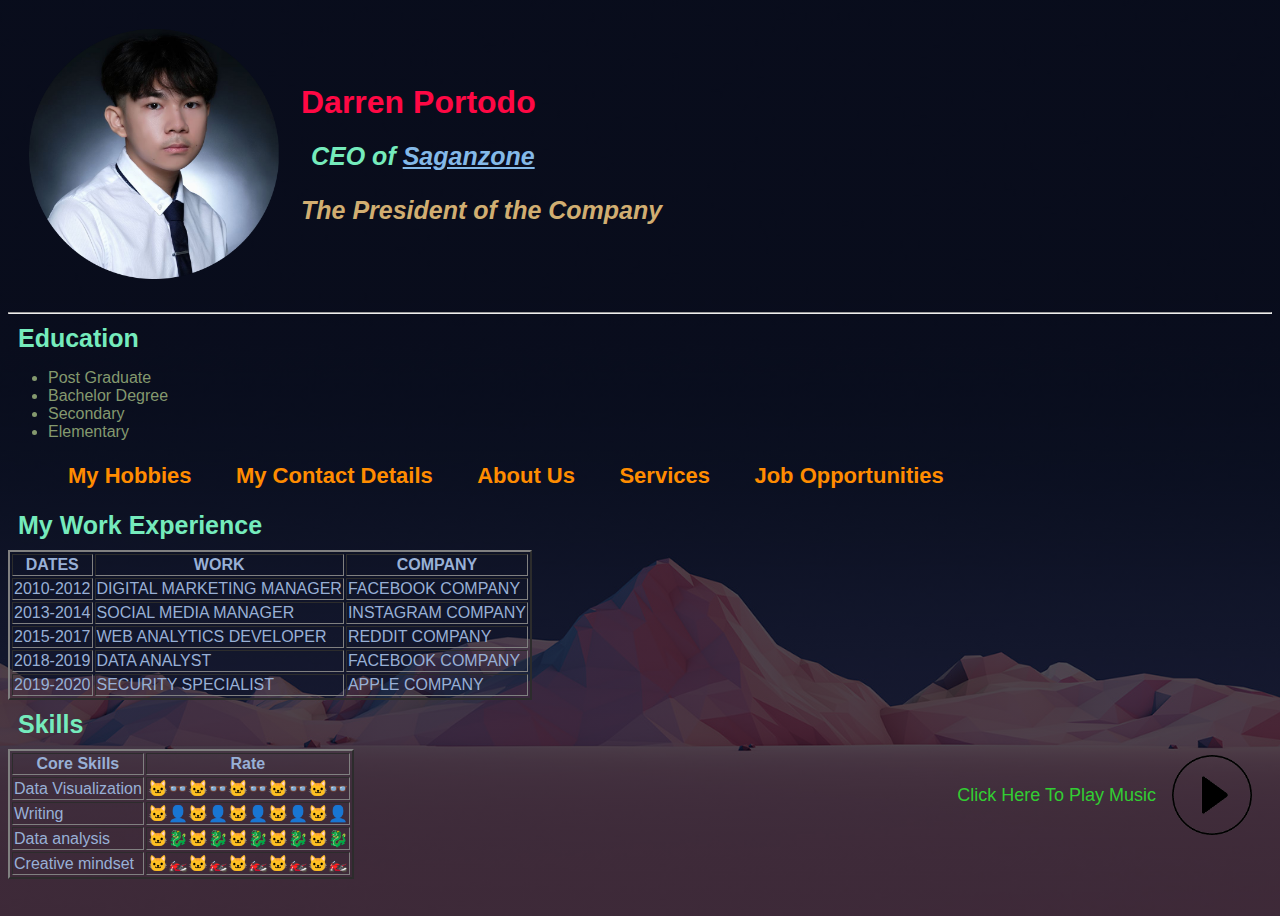
<file: index.html>
<!DOCTYPE html>
<html>
<head>
    <meta charset="utf-8">
    <title>My Personal Site</title>
    <link rel="stylesheet" type="text/css" href="style.css">
    </head>
<body>
        <table cellspacing="20">
      <tr>
        <td><img src="pic.png" alt="My test image"width="250" height="250"></td>
        <td>
        <h1>Darren Portodo</h1>
        <h3><em>CEO of <strong><a href="https://www.techradar.com/">Saganzone</a></strong></em></h3>
        <p><strong><em>The President of the Company</p>
      </td>
    </tr>
    </table>
    <hr>
    <h3>Education</h3>
        <ul>
             <li>Post Graduate
             <li>Bachelor Degree
             <li>Secondary
             <li>Elementary
        </ul>
        <header>
            <ul>
        <li><a href="hobbies.html" target="_blank">My Hobbies</a></li>
        <li><a href="contacts.html" target="_blank">My Contact Details</a></li>
        <li><a href="about.html" target="_blank">About Us</a></li>
        <li><a href="works.html" target="_blank">Services</a></li>
        <li><a href="hire.html" target="_blank">Job Opportunities</a></li>
            </ul>
        </header>
        <h3>My Work Experience</h3>
    <table border="2">
    <thread>
        <tr>
            <th>DATES</th>
            <th>WORK</th>
            <th>COMPANY</th>
        </tr>
    </thread>        
            <td>2010-2012</td>
            <td>DIGITAL MARKETING MANAGER</td>
            <td>FACEBOOK COMPANY</td>
        </tr>
        <tr>
            <td>2013-2014</td>
            <td>SOCIAL MEDIA MANAGER</td>
            <td>INSTAGRAM COMPANY</td>
        </tr>
        <tr>
            <td>2015-2017</td>
            <td>WEB ANALYTICS DEVELOPER</td>
            <td>REDDIT COMPANY</td>
        </tr>
        <tr>
            <td>2018-2019</td>
            <td>DATA ANALYST</td>
            <td>FACEBOOK COMPANY</td>
        </tr>
        <tr>
            <td>2019-2020</td>
            <td>SECURITY SPECIALIST</td>
            <td>APPLE COMPANY</td>
        </tr>
    <table>
    <h3>Skills</h3>
    <table border="2">
    <thread>
        <tr>
            <th>Core Skills</th>
            <th>Rate</th>
        </tr>
    <thread>
        <tr>
            <td>Data Visualization</td>
            <td>🐱‍👓🐱‍👓🐱‍👓🐱‍👓🐱‍👓</td>
        </tr>
        <tr>
            <td>Writing</td>
            <td>🐱‍👤🐱‍👤🐱‍👤🐱‍👤🐱‍👤</td>
        </tr>
        <tr>
            <td>Data analysis</td>
            <td>🐱‍🐉🐱‍🐉🐱‍🐉🐱‍🐉🐱‍🐉</td>
        </tr>
        <tr>
            <td>Creative mindset</td>
            <td>🐱‍🏍🐱‍🏍🐱‍🏍🐱‍🏍🐱‍🏍</td>
        </tr>
        
        <div class="right-col">
            <p>Click Here To Play Music</p>
            <img src="play.png" id="icon">
        </div>
        
        <audio id="mySong">
            <source src="lofi.mp3" type="audio/mp3">
        </audio>

        <script type="text/javascript">
            var mySong = document.getElementById("mySong");
            var icon = document.getElementById("icon");

            icon.onclick = function(){
                if(mySong.paused){
                    mySong.play();
                    icon.src = "pauseicon.png";
                }else{
                    mySong.pause();
                    icon.src = "play.png";
                }
            }
        </script>
</head>
</body>
</html>
</file>
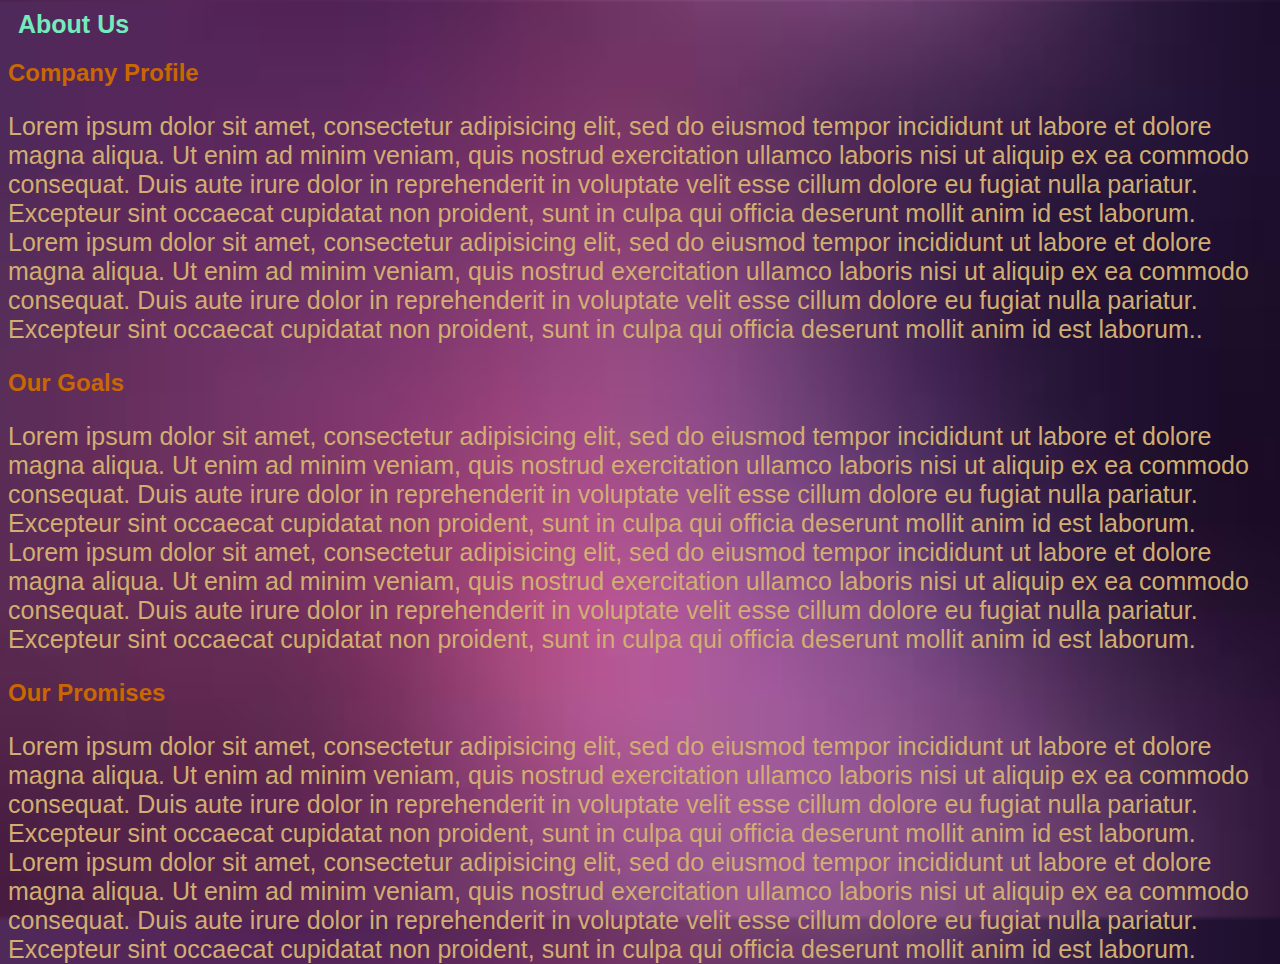
<file: about.html>
<!DOCTYPE html>
<html>
<head>
	<meta charset="utf-8">
	<title>About Us</title>
	<link rel="stylesheet" type="text/css" href="style.css">

</head>
<body style="background-image: url(cpn.jpg);">
	<h3>About Us</h3>
	<h2>Company Profile</h2>
	<p>Lorem ipsum dolor sit amet, consectetur adipisicing elit, sed do eiusmod
	tempor incididunt ut labore et dolore magna aliqua. Ut enim ad minim veniam,
	quis nostrud exercitation ullamco laboris nisi ut aliquip ex ea commodo
	consequat. Duis aute irure dolor in reprehenderit in voluptate velit esse
	cillum dolore eu fugiat nulla pariatur. Excepteur sint occaecat cupidatat non
	proident, sunt in culpa qui officia deserunt mollit anim id est laborum. Lorem ipsum dolor sit amet, consectetur adipisicing elit, sed do eiusmod
	tempor incididunt ut labore et dolore magna aliqua. Ut enim ad minim veniam,
	quis nostrud exercitation ullamco laboris nisi ut aliquip ex ea commodo
	consequat. Duis aute irure dolor in reprehenderit in voluptate velit esse
	cillum dolore eu fugiat nulla pariatur. Excepteur sint occaecat cupidatat non
	proident, sunt in culpa qui officia deserunt mollit anim id est laborum..</p>

	<h2>Our Goals</h2>
	<p>Lorem ipsum dolor sit amet, consectetur adipisicing elit, sed do eiusmod
	tempor incididunt ut labore et dolore magna aliqua. Ut enim ad minim veniam,
	quis nostrud exercitation ullamco laboris nisi ut aliquip ex ea commodo
	consequat. Duis aute irure dolor in reprehenderit in voluptate velit esse
	cillum dolore eu fugiat nulla pariatur. Excepteur sint occaecat cupidatat non
	proident, sunt in culpa qui officia deserunt mollit anim id est laborum. Lorem ipsum dolor sit amet, consectetur adipisicing elit, sed do eiusmod
	tempor incididunt ut labore et dolore magna aliqua. Ut enim ad minim veniam,
	quis nostrud exercitation ullamco laboris nisi ut aliquip ex ea commodo
	consequat. Duis aute irure dolor in reprehenderit in voluptate velit esse
	cillum dolore eu fugiat nulla pariatur. Excepteur sint occaecat cupidatat non
	proident, sunt in culpa qui officia deserunt mollit anim id est laborum.</p>

	<h2>Our Promises</h2>
	<p>Lorem ipsum dolor sit amet, consectetur adipisicing elit, sed do eiusmod
	tempor incididunt ut labore et dolore magna aliqua. Ut enim ad minim veniam,
	quis nostrud exercitation ullamco laboris nisi ut aliquip ex ea commodo
	consequat. Duis aute irure dolor in reprehenderit in voluptate velit esse
	cillum dolore eu fugiat nulla pariatur. Excepteur sint occaecat cupidatat non
	proident, sunt in culpa qui officia deserunt mollit anim id est laborum. Lorem ipsum dolor sit amet, consectetur adipisicing elit, sed do eiusmod
	tempor incididunt ut labore et dolore magna aliqua. Ut enim ad minim veniam,
	quis nostrud exercitation ullamco laboris nisi ut aliquip ex ea commodo
	consequat. Duis aute irure dolor in reprehenderit in voluptate velit esse
	cillum dolore eu fugiat nulla pariatur. Excepteur sint occaecat cupidatat non
	proident, sunt in culpa qui officia deserunt mollit anim id est laborum.</p>

	<script type="text/javascript">  
 alert("Hello this is about us page :)");  
</script>  


</body>
</html>
</file>
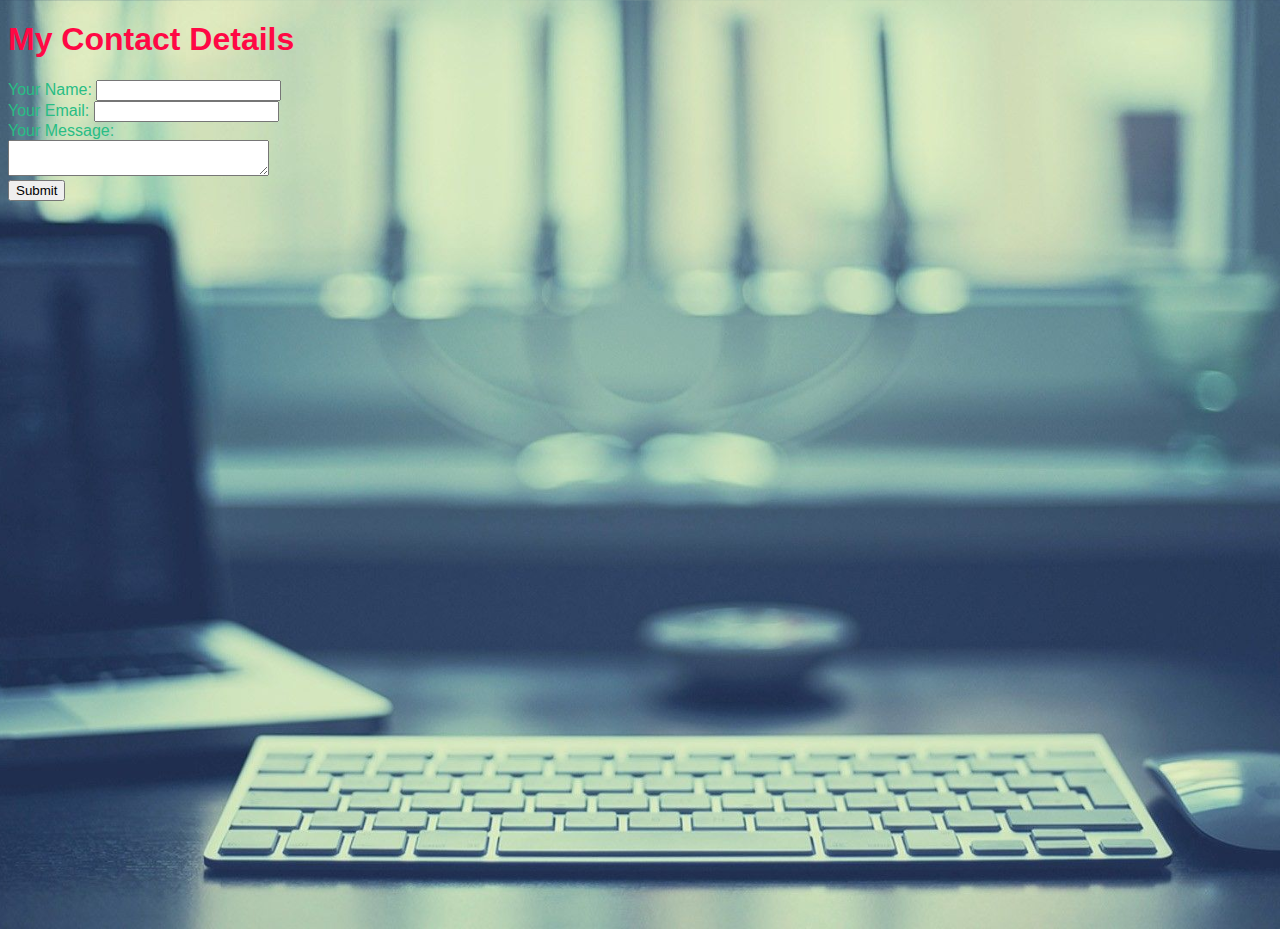
<file: contacts.html>
<!DOCTYPEhtml>
<html>

<head>
   	<meta charset="utf-8">
    <title>Contact Me</title>
    <link rel="stylesheet" type="text/css" href="style.css">

</head>

<body style="background: url(ct.jpg); background-size: cover; background-position: center;">
    <h1>My Contact Details</h1>
    <form action="mailto:darren.portodo@adamson.edu.ph" method="post" enctype="text/plain">
    <label> Your Name:<label>
    <input type="text" name="yourName" value=""><br>
    <label> Your Email:</label>
    <input type="email" name="yourEmail" value=""><br>
    <label> Your Message:</label><br>
    <textarea name="yourMessage" roww="10" cols="30"></textarea><br>
    <input type="submit" name="" onclick="msg()">

</form>
</body>

</html>
</file>
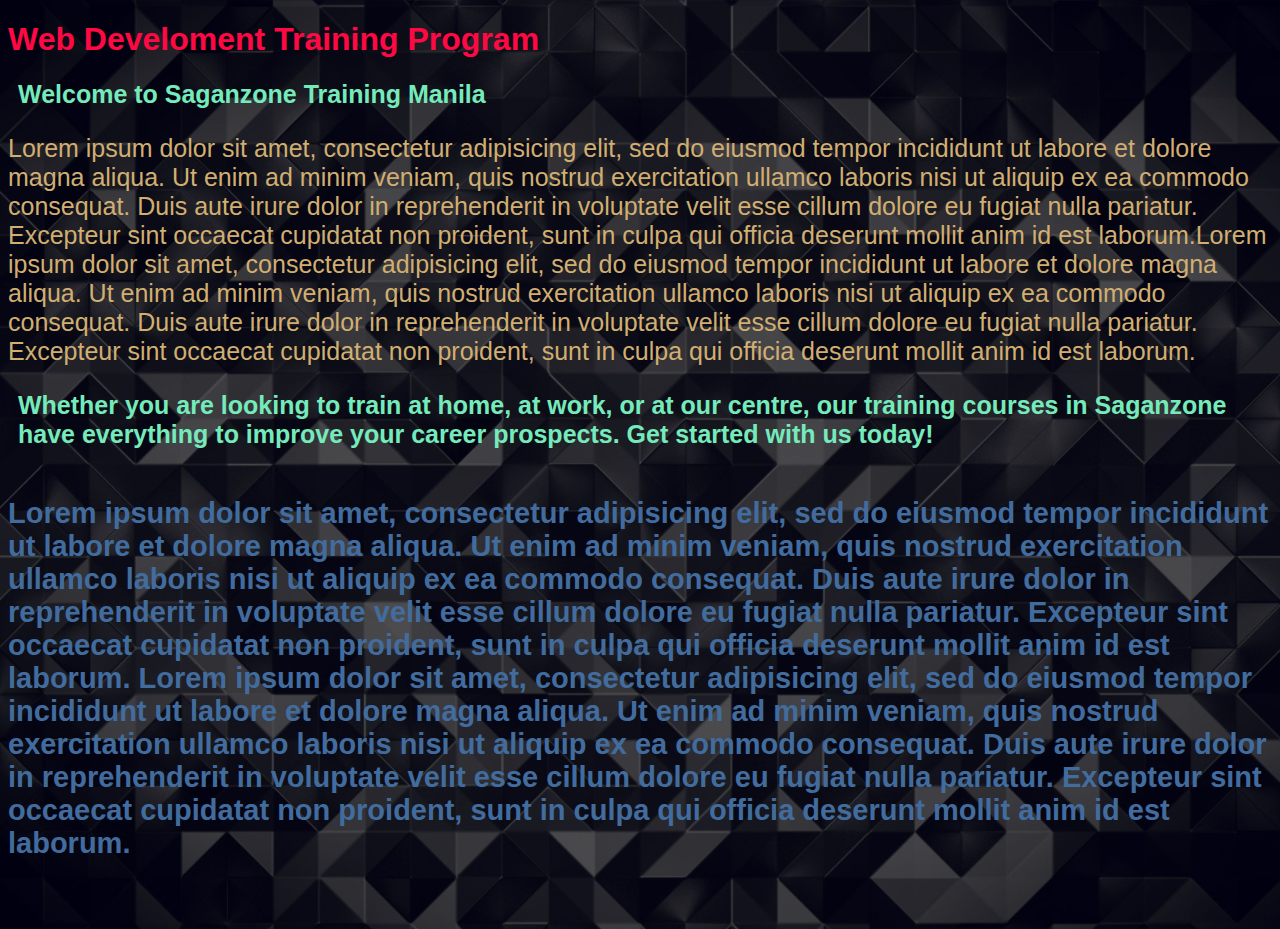
<file: hire.html>
<!DOCTYPE html>
<html>
<head>
	<meta charset="utf-8">
	<title>Training</title>
	    <link rel="stylesheet" type="text/css" href="style.css">

</head>
<body style="background : url(zx.jpg); background-size: cover; background-position: center;"> 

<h1>Web Develoment Training Program</h1>
<h3>Welcome to Saganzone Training Manila</h3>
<p>Lorem ipsum dolor sit amet, consectetur adipisicing elit, sed do eiusmod
tempor incididunt ut labore et dolore magna aliqua. Ut enim ad minim veniam,
quis nostrud exercitation ullamco laboris nisi ut aliquip ex ea commodo
consequat. Duis aute irure dolor in reprehenderit in voluptate velit esse
cillum dolore eu fugiat nulla pariatur. Excepteur sint occaecat cupidatat non
proident, sunt in culpa qui officia deserunt mollit anim id est laborum.Lorem ipsum dolor sit amet, consectetur adipisicing elit, sed do eiusmod
tempor incididunt ut labore et dolore magna aliqua. Ut enim ad minim veniam,
quis nostrud exercitation ullamco laboris nisi ut aliquip ex ea commodo
consequat. Duis aute irure dolor in reprehenderit in voluptate velit esse
cillum dolore eu fugiat nulla pariatur. Excepteur sint occaecat cupidatat non
proident, sunt in culpa qui officia deserunt mollit anim id est laborum.</p>


<h3>Whether you are looking to train at home, at work, or at our centre, our training courses in Saganzone have everything to improve your career prospects. Get started with us today!</h3>
<h5>Lorem ipsum dolor sit amet, consectetur adipisicing elit, sed do eiusmod
tempor incididunt ut labore et dolore magna aliqua. Ut enim ad minim veniam,
quis nostrud exercitation ullamco laboris nisi ut aliquip ex ea commodo
consequat. Duis aute irure dolor in reprehenderit in voluptate velit esse
cillum dolore eu fugiat nulla pariatur. Excepteur sint occaecat cupidatat non
proident, sunt in culpa qui officia deserunt mollit anim id est laborum. Lorem ipsum dolor sit amet, consectetur adipisicing elit, sed do eiusmod
tempor incididunt ut labore et dolore magna aliqua. Ut enim ad minim veniam,
quis nostrud exercitation ullamco laboris nisi ut aliquip ex ea commodo
consequat. Duis aute irure dolor in reprehenderit in voluptate velit esse
cillum dolore eu fugiat nulla pariatur. Excepteur sint occaecat cupidatat non
proident, sunt in culpa qui officia deserunt mollit anim id est laborum.</h5>
</body>
</html>
</file>
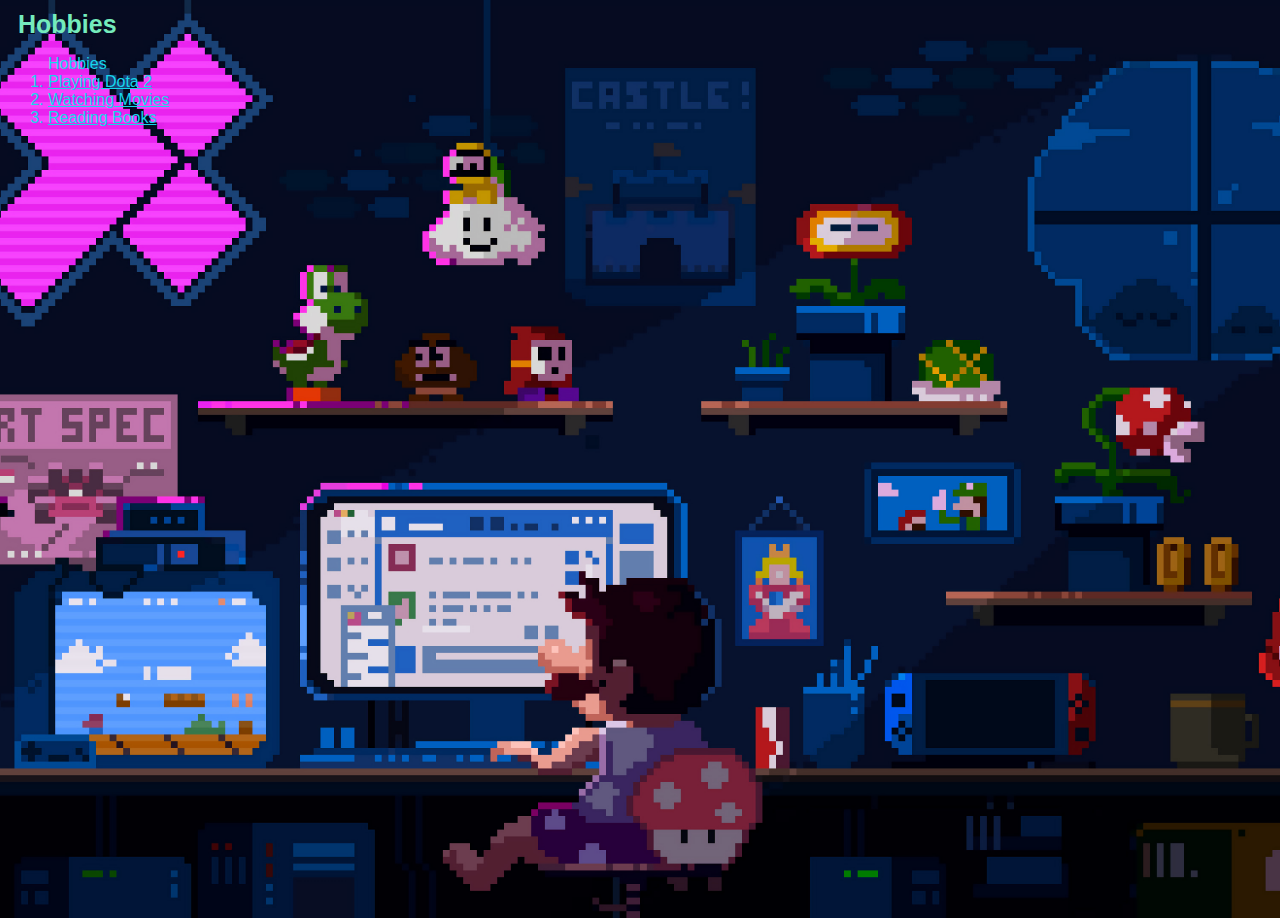
<file: hobbies.html>
<!DOCTYPEhtml>
<html lang="en" dir="ltr">

<head>
    <meta charset="utf-8">
    <title>My Hobbies</title>
    <link rel="stylesheet" type="text/css" href="style.css">
</head>

<body style="background: url(rm.jpg); background-size: cover; background-position: center;">
    <h3>Hobbies</h3>
    <ol>Hobbies
        <li><a href ="https://www.dota2.com/home">Playing Dota 2</a></li>
        <li><a href ="https://www.netflix.com/">Watching Movies</a></li>
        <li><a href ="https://www.goodhousekeeping.com/health/wellness/g33351669/best-spiritual-books/">Reading Books</a></li>

        <script type="text/javascript">  
 alert("These are my hobbies:)");
    </body>
</hmtl>
</file>
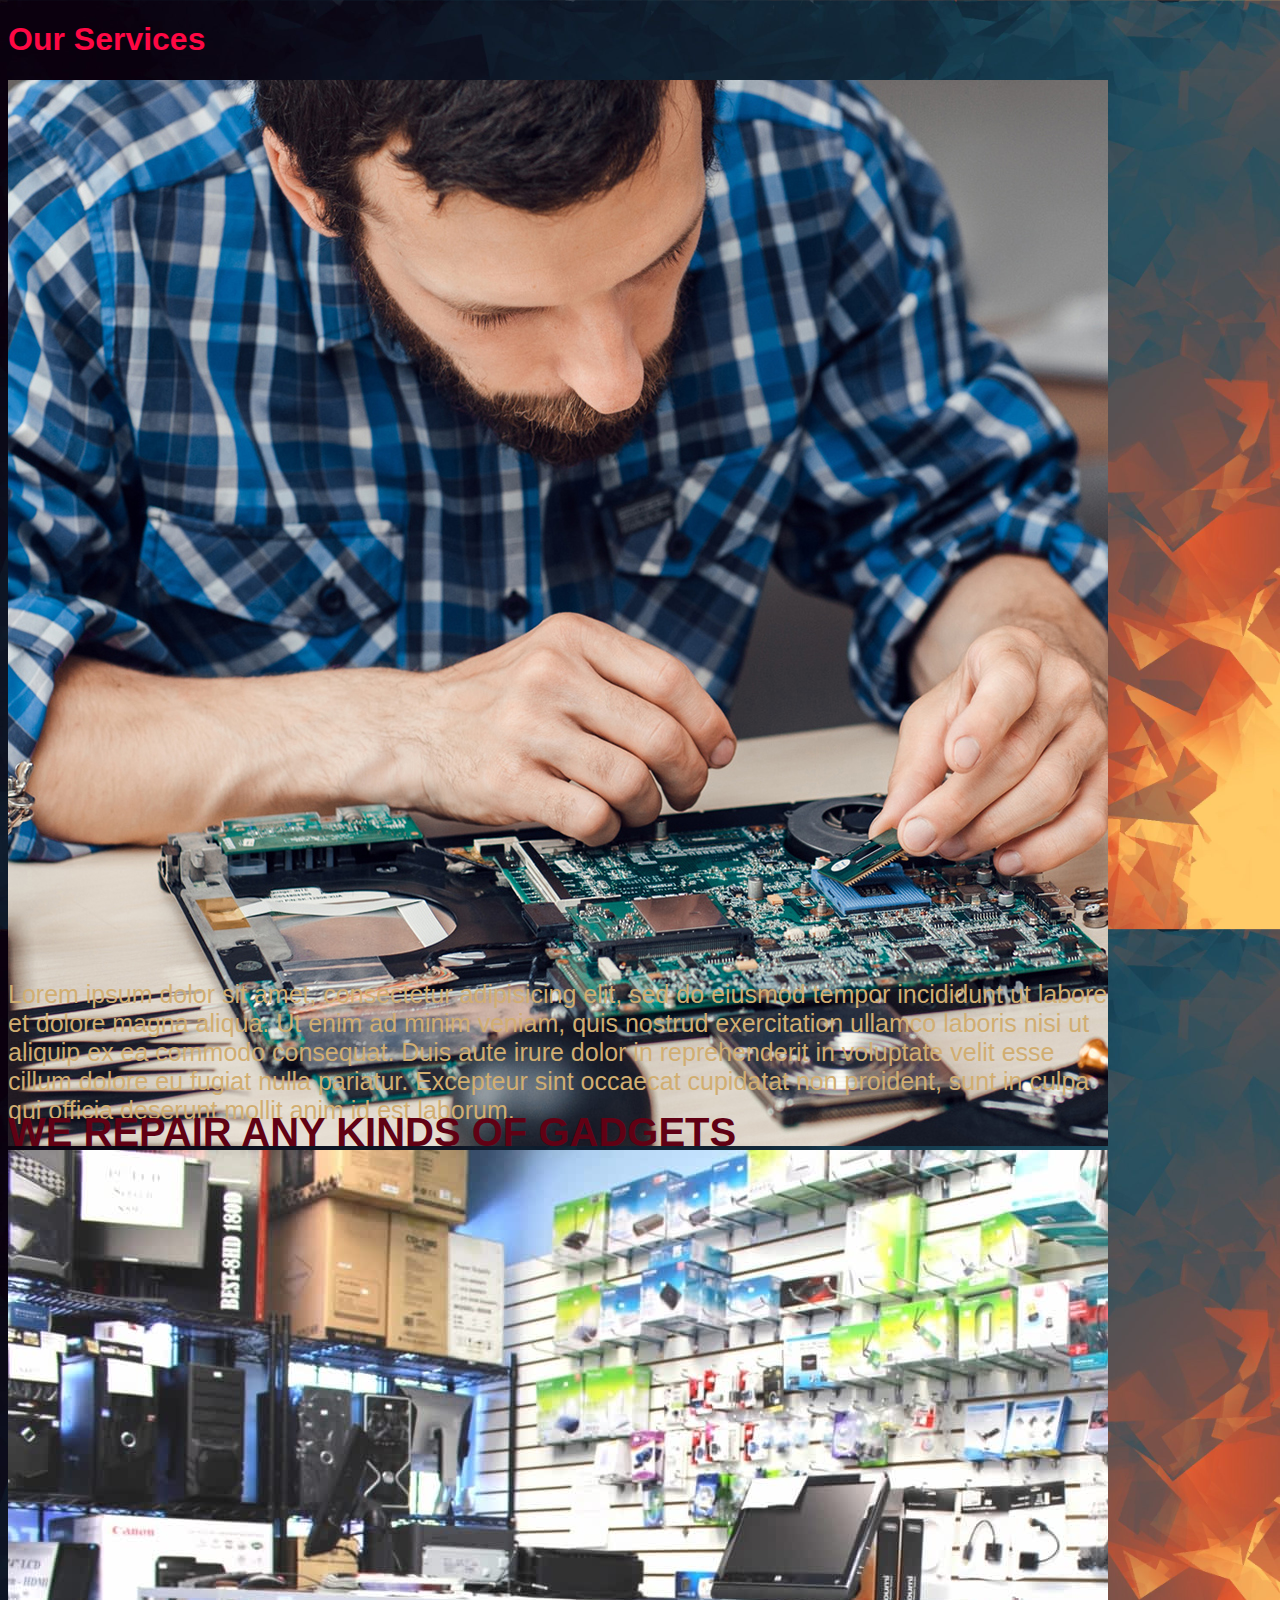
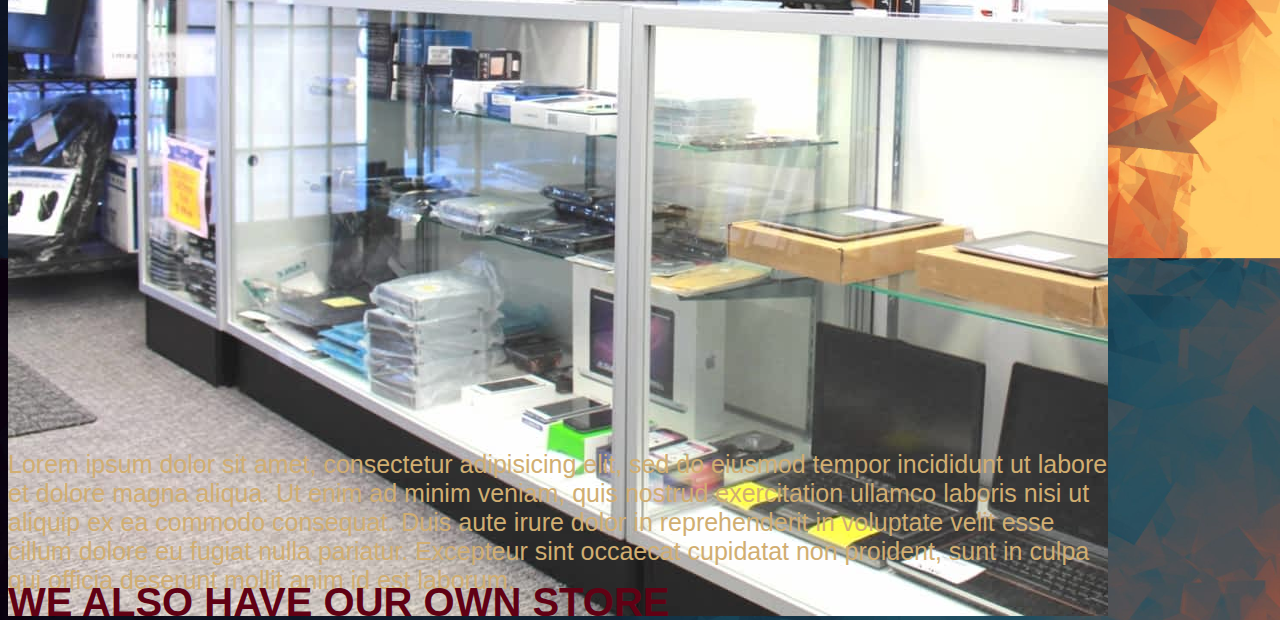
<file: works.html>
<!DOCTYPE html>
<html>
<head>
	<meta charset="utf-8">
	<title>Services</title>
	<link rel="stylesheet" type="text/css" href="style.css">

</head>
<body style="background-image: url(ww.jpg);">
	<h1>Our Services</h1>
	<div class="container">
		<div class="box">
			<div class="imgBx">
				<img src="r.jpg">
			</div>
			<div class="content">
				<div>
					<h2>We repair any kinds of gadgets</h2>
					<p>Lorem ipsum dolor sit amet, consectetur adipisicing elit, sed do eiusmod
					tempor incididunt ut labore et dolore magna aliqua. Ut enim ad minim veniam,
					quis nostrud exercitation ullamco laboris nisi ut aliquip ex ea commodo
					consequat. Duis aute irure dolor in reprehenderit in voluptate velit esse
					cillum dolore eu fugiat nulla pariatur. Excepteur sint occaecat cupidatat non
					proident, sunt in culpa qui officia deserunt mollit anim id est laborum.</p>
				</div>
			</div>
		</div>
		<div class="box">
			<div class="imgBx">
				<img src="sh.jpg">
			</div>
			<div class="content">
				<div>
					<h2>We also have our own store</h2>
					<p>Lorem ipsum dolor sit amet, consectetur adipisicing elit, sed do eiusmod
					tempor incididunt ut labore et dolore magna aliqua. Ut enim ad minim veniam,
					quis nostrud exercitation ullamco laboris nisi ut aliquip ex ea commodo
					consequat. Duis aute irure dolor in reprehenderit in voluptate velit esse
					cillum dolore eu fugiat nulla pariatur. Excepteur sint occaecat cupidatat non
					proident, sunt in culpa qui officia deserunt mollit anim id est laborum.</p>
				</div>
			</div>
		</div>
	</div>
</body>
</html>
</file>
<file: style.css>
*{
    margin: 10;
    padding: 10;
    font-family: sans-serif;
}
body{
 width: 100;
 height: 100vh;
 background-image: linear-gradient(rgba(4,9,30,0.7),
 rgba(4,9,30,0.7)),url(bg.jpg);
 background-size: cover;
 background-position: center;
}
h1{
   color: #ff0844;
}
h2{
    color: #c76802;
}
h2 a{
    color: #cca5bb;
}
p{
    color: #d1ae71;
    font-size: 25px;
}
h3{
    font-size: 25px;
    color: #75ebbc;
    margin: 10px 0;
    margin-left: 10px;
}
h3 a{
    color: #84b9e8;
}
ul{
    text-decoration: none;
    color: #84996e;
}
table tr{
    color: #98b0d6;
    padding: 100px 200px;
}
header ul li{
    list-style: none;
    display: inline-flex;
}
header ul li a{
    color: darkorange;
    display: flex;
    align-items: center;
    text-decoration: none;
    justify-content: center;
    padding: 0 1rem;
    height: 100%;
    font-size: 22px;
    font-weight: bold;
    padding: 6px 20px;
}
label{
    color: #28bd84;
}
ol{
    color: #15d5eb;
}
ol li a{
    color: #15d5eb;
}
.repair{
    height: 200px;
    width: 200;
}
.phone{
    height: 200px;
    width: 200;
}
.shop{
    height: 200px;
    width: 200;
}
.right-col{
    float: right;
    margin-right: 6;
    margin-top: 1000;
    display: flex;
    align-items: center;
    padding: 6px 20px;
}
.right-col p{
    font-size: 18px;
    color: limegreen;
    font-weight: 400;
    margin right: 40px;
    padding: 0 1rem;
}
#icon{
    width: 80px;
    cursor: pointer;
}
.container{
    position: relative;
    width: 1100px;
    display: flex;
    flex-wrap: wrap;
}
.container .box{
    position: relative;
    width: 120;
    height: 100;
    overflow: hidden;
    transition: 0.5s;
}
.container .box:hover{
    z-index: 1;
    transform: scale(1.25);
    box-shadow: 0 25px 40px rgba(0, 0, 0, 0.5);
}
.container .box .content{
    position: absolute;
    top: 0;
    left: 0;
    width: 100%;
    height: 100%;
    display: flex;
    align-items: flex-end;
}
.container .box .content h2{
    color: #610114;
    transition: 0.5s;
    text-transform: uppercase;
    margin-bottom: 5px;
    font-size: 40px;
    transform: translateY(200px);
}
.container .box:hover .content h2{
    transform: translateY(0);
    transition-delay: 0.6s;
}
h5{
    font-size: 29px;
    color: #426c9e;
}
</file>
